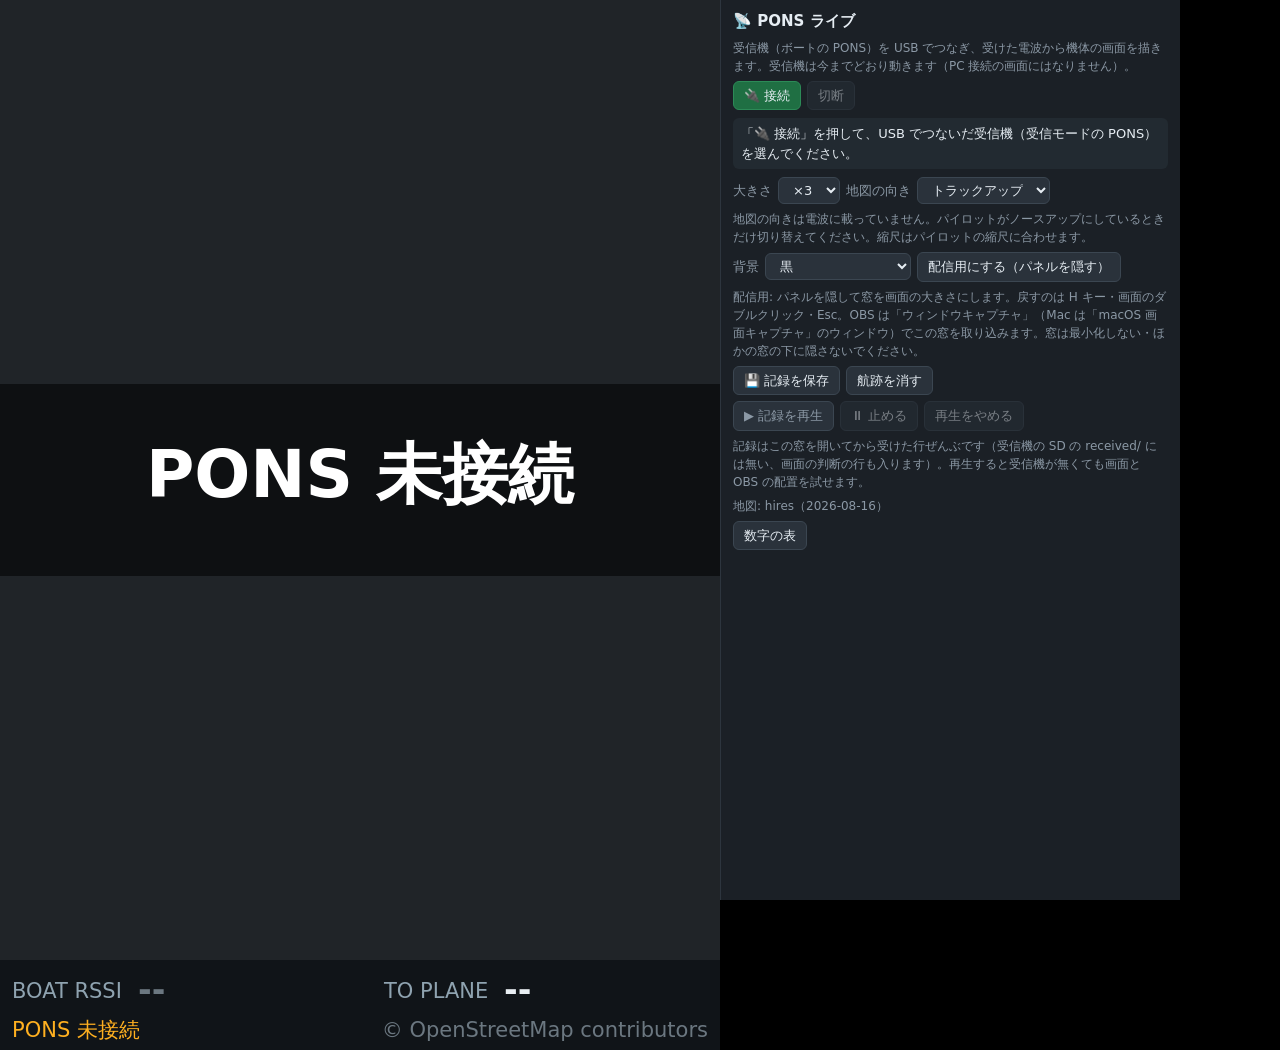
<file: tools/repons/live.html>
<!DOCTYPE html>
<html lang="ja">
<head>
  <meta charset="UTF-8">
  <meta name="viewport" content="width=device-width, initial-scale=1.0">
  <!-- File: tools/repons/live.html / Role: ライブ配信の窓（受信機の行で機体の画面を描く。OBS で取り込む）。
       docs/pons_live_stream_plan.md。Re:PONS（index.html）の「📡 ライブ」から ?v=<VIEWER_VERSION> 付きで開く。 -->
  <title>PONS ライブ</title>
  <style>
    :root { --panel: #1b2026; --ink: #e6edf3; --sub: #8b98a5; --line: #2d353e; --accent: #3ddc84; }
    * { box-sizing: border-box; }
    html, body { margin: 0; padding: 0; }
    body { background: #000; color: var(--ink); font: 13px/1.5 system-ui, -apple-system, "Segoe UI", "Hiragino Sans", sans-serif; }
    #wrap { display: flex; align-items: flex-start; }
    #stage { flex: none; line-height: 0; }
    #screen { display: block; image-rendering: pixelated; image-rendering: crisp-edges; }
    #panel { flex: 1; min-width: 280px; max-width: 460px; padding: 10px 12px; background: var(--panel); min-height: 100vh; border-left: 1px solid var(--line); }
    #panel h1 { font-size: 15px; margin: 0 0 6px; }
    #panel .row { display: flex; flex-wrap: wrap; gap: 6px; align-items: center; margin: 6px 0; }
    #panel label { color: var(--sub); }
    button, select { font: inherit; color: var(--ink); background: #2a323b; border: 1px solid #3b4651; border-radius: 6px; padding: 4px 10px; cursor: pointer; }
    button:disabled { opacity: .45; cursor: default; }
    button.primary { background: #1f6f43; border-color: #2c8a57; }
    .msg { margin: 8px 0; padding: 6px 8px; border-radius: 6px; background: #222a31; white-space: pre-wrap; }
    .msg.ok { background: #143323; color: #8ff0b8; }
    .msg.warn { background: #3a2f12; color: #ffd27a; }
    .msg.error { background: #3d1717; color: #ff9a9a; }
    .hint.bad { color: #ff9a9a; }
    .hint { color: var(--sub); font-size: 12px; }
    #numbers { margin-top: 8px; }
    #numbers table { border-collapse: collapse; width: 100%; font-size: 12px; }
    #numbers th { text-align: left; color: var(--sub); font-weight: normal; padding: 1px 6px 1px 0; white-space: nowrap; vertical-align: top; }
    #numbers td { font-family: ui-monospace, Menlo, monospace; padding: 1px 0; }
    input[type=file] { display: none; }
    .filebtn { display: inline-block; color: var(--ink); background: #2a323b; border: 1px solid #3b4651; border-radius: 6px; padding: 4px 10px; cursor: pointer; }
    /* 配信用: パネルを隠して画面と帯だけにする（H キー・画面のダブルクリック・Esc で戻す） */
    body.bare #panel { display: none; }
  </style>
  <script>
    // 版数は Re:PONS（index.html の VIEWER_VERSION）が ?v= で渡す。直接開いたときは毎回読み直す。
    (function () {
      var v = new URLSearchParams(location.search).get('v') || String(Date.now());
      ['live_assets.js', 'live_tft.js', 'live_map.js', 'live_screen.js', 'live.js'].forEach(function (f) {
        document.write('<script src="' + f + '?v=' + encodeURIComponent(v) + '"><\/script>');
      });
    })();
  </script>
</head>
<body>
  <div id="wrap">
    <div id="stage"><canvas id="screen" width="720" height="1050"></canvas></div>
    <div id="panel">
      <h1>📡 PONS ライブ</h1>
      <div class="hint">受信機（ボートの PONS）を USB でつなぎ、受けた電波から機体の画面を描きます。受信機は今までどおり動きます（PC 接続の画面にはなりません）。</div>
      <div class="row">
        <button id="btn-connect" class="primary">🔌 接続</button>
        <button id="btn-disconnect">切断</button>
      </div>
      <div id="message" class="msg"></div>
      <div class="row">
        <label>大きさ</label>
        <select id="sel-scale"><option value="2">×2</option><option value="3">×3</option><option value="4">×4</option><option value="5">×5</option></select>
        <label>地図の向き</label>
        <select id="sel-up"><option value="track">トラックアップ</option><option value="north">ノースアップ</option></select>
      </div>
      <div class="hint">地図の向きは電波に載っていません。パイロットがノースアップにしているときだけ切り替えてください。縮尺はパイロットの縮尺に合わせます。</div>
      <div class="row">
        <label>背景</label>
        <select id="sel-bg"><option value="#000000">黒</option><option value="#00b140">緑（クロマキー）</option><option value="#0047bb">青</option><option value="#ffffff">白</option></select>
        <button id="btn-bare">配信用にする（パネルを隠す）</button>
      </div>
      <div class="hint">配信用: パネルを隠して窓を画面の大きさにします。戻すのは H キー・画面のダブルクリック・Esc。OBS は「ウィンドウキャプチャ」（Mac は「macOS 画面キャプチャ」のウィンドウ）でこの窓を取り込みます。窓は最小化しない・ほかの窓の下に隠さないでください。</div>
      <div class="row">
        <button id="btn-save">💾 記録を保存</button>
        <button id="btn-clear-track">航跡を消す</button>
      </div>
      <div class="row">
        <label class="filebtn">▶ 記録を再生<input type="file" id="file-play" accept=".txt,text/plain"></label>
        <button id="btn-pause">⏸ 止める</button>
        <button id="btn-stop-play">再生をやめる</button>
      </div>
      <div class="hint">記録はこの窓を開いてから受けた行ぜんぶです（受信機の SD の received/ には無い、画面の判断の行も入ります）。再生すると受信機が無くても画面と OBS の配置を試せます。</div>
      <div class="row"><span id="map-status" class="hint">地図: --</span></div>
      <div class="row"><button id="btn-numbers">数字の表</button></div>
      <div id="numbers" hidden></div>
    </div>
  </div>
</body>
</html>
</file>
